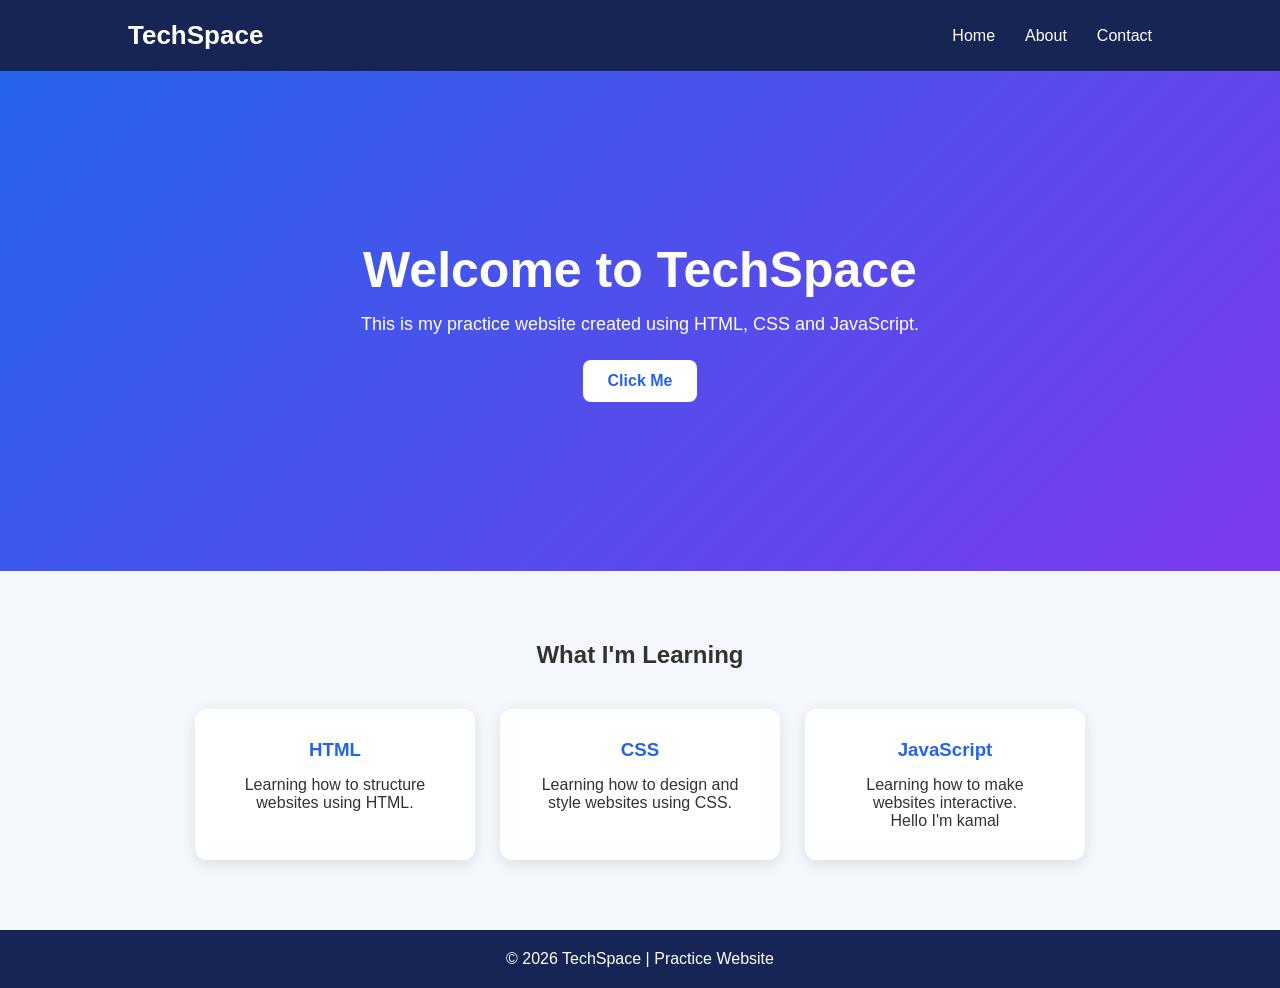
<file: index.html>
<!DOCTYPE html>
<html lang="en">
<head>
    <meta charset="UTF-8">
    <meta name="viewport" content="width=device-width, initial-scale=1.0">

    <title>TechSpace | Home</title>

    <link rel="stylesheet" href="css/style.css">
</head>

<body>

    <header>
        <nav class="navbar">
            <h2 class="logo">TechSpace</h2>

            <ul class="nav-links">
                <li><a href="index.html">Home</a></li>
                <li><a href="about.html">About</a></li>
                <li><a href="contact.html">Contact</a></li>
            </ul>
        </nav>
    </header>

    <main>

        <section class="hero">
            <h1>Welcome to TechSpace</h1>

            <p>
                This is my practice website created using
                HTML, CSS and JavaScript.
            </p>

            <button onclick="showMessage()">Click Me</button>
        </section>


        <section class="features">

            <h2>What I'm Learning</h2>

            <div class="cards">

                <div class="card">
                    <h3>HTML</h3>
                    <p>
                        Learning how to structure websites
                        using HTML.
                    </p>
                </div>

                <div class="card">
                    <h3>CSS</h3>
                    <p>
                        Learning how to design and style
                        websites using CSS.
                    </p>
                </div>

                <div class="card">
                    <h3>JavaScript</h3>
                    <p>
                        Learning how to make websites
                        interactive.
                    </p>
                    <p>Hello I'm kamal</p>
                </div>

            </div>

        </section>

    </main>


    <footer>
        <p>&copy; 2026 TechSpace | Practice Website</p>
    </footer>


    <script src="js/script.js"></script>

</body>
</html>
</file>
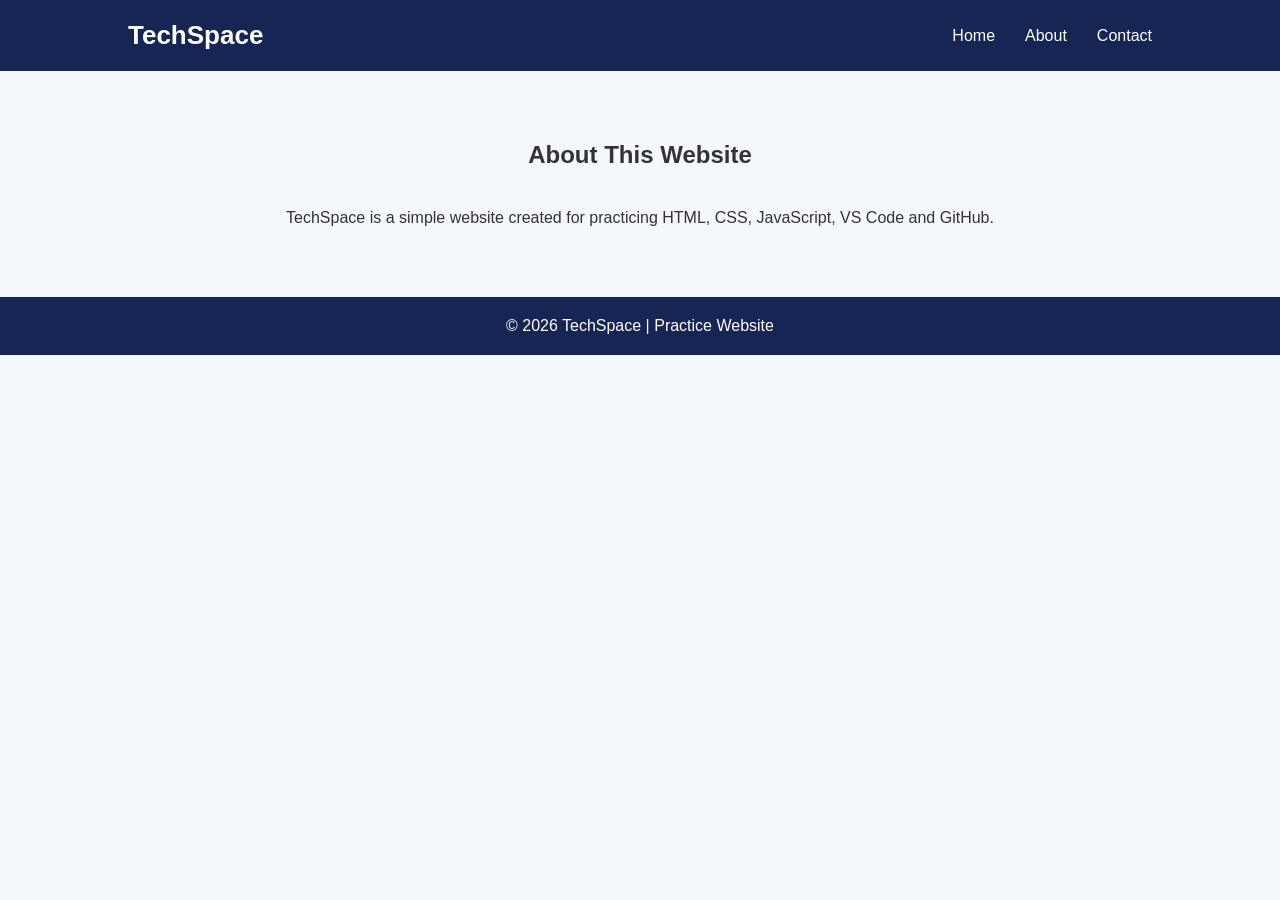
<file: about.html>
<!DOCTYPE html>
<html lang="en">
<head>
    <meta charset="UTF-8">
    <meta name="viewport" content="width=device-width, initial-scale=1.0">

    <title>TechSpace | About</title>

    <link rel="stylesheet" href="css/style.css">
</head>

<body>

<header>

    <nav class="navbar">

        <h2 class="logo">TechSpace</h2>

        <ul class="nav-links">
            <li><a href="index.html">Home</a></li>
            <li><a href="about.html">About</a></li>
            <li><a href="contact.html">Contact</a></li>
        </ul>

    </nav>

</header>


<section class="features">

    <h2>About This Website</h2>

    <p>
        TechSpace is a simple website created for practicing
        HTML, CSS, JavaScript, VS Code and GitHub.
    </p>

</section>


<footer>
    <p>&copy; 2026 TechSpace | Practice Website</p>
</footer>

</body>
</html>
</file>
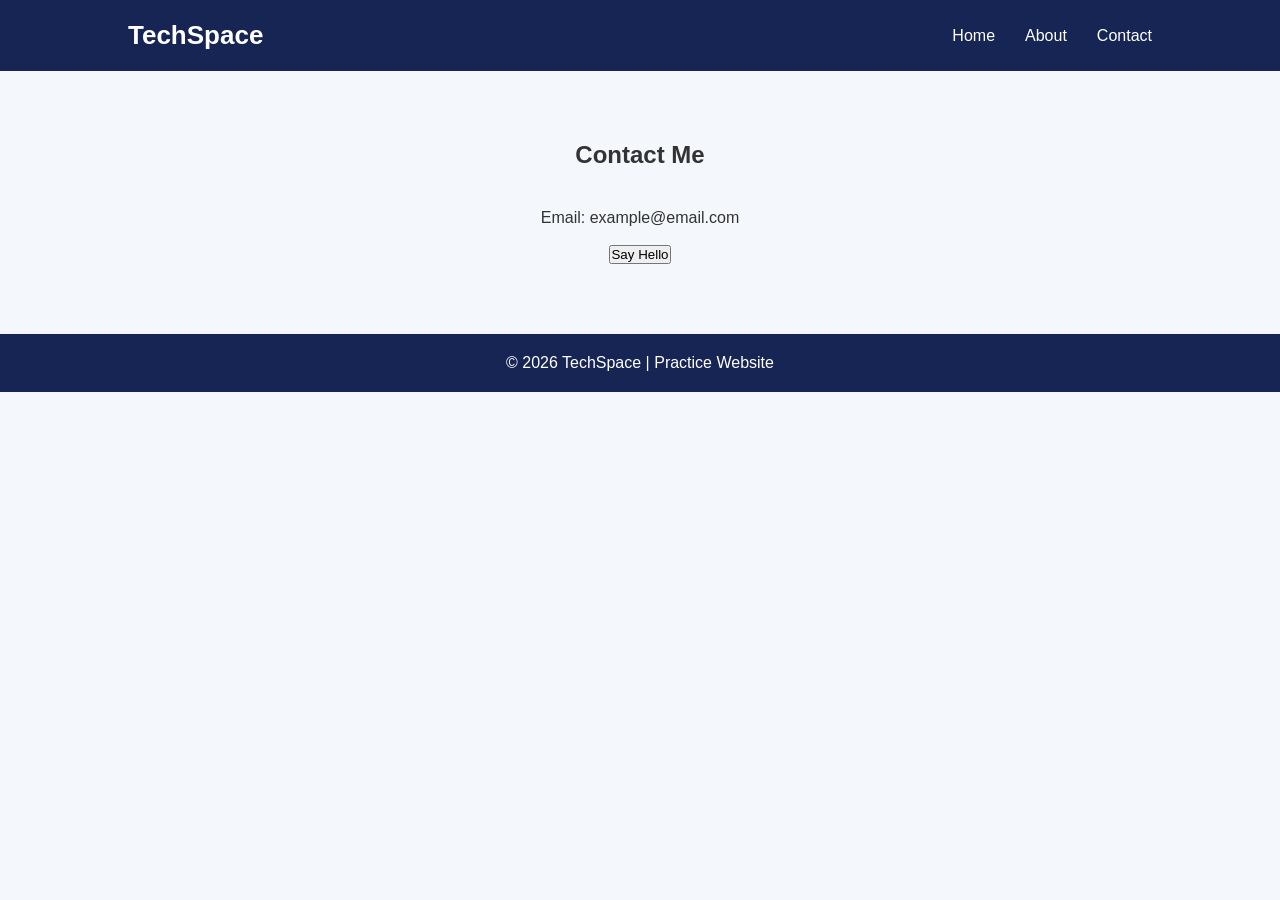
<file: contact.html>
<!DOCTYPE html>
<html lang="en">

<head>

    <meta charset="UTF-8">

    <meta name="viewport"
          content="width=device-width, initial-scale=1.0">

    <title>TechSpace | Contact</title>

    <link rel="stylesheet" href="css/style.css">

</head>

<body>

<header>

    <nav class="navbar">

        <h2 class="logo">TechSpace</h2>

        <ul class="nav-links">
            <li><a href="index.html">Home</a></li>
            <li><a href="about.html">About</a></li>
            <li><a href="contact.html">Contact</a></li>
        </ul>

    </nav>

</header>


<section class="features">

    <h2>Contact Me</h2>

    <p>Email: example@email.com</p>

    <br>

    <button onclick="sayHello()">Say Hello</button>

</section>


<footer>
    <p>&copy; 2026 TechSpace | Practice Website</p>
</footer>


<script>

function sayHello() {
    alert("Thanks for visiting TechSpace!");
}

</script>

</body>

</html>
</file>
<file: css/style.css>
* {
    margin: 0;
    padding: 0;
    box-sizing: border-box;
}

body {
    font-family: Arial, sans-serif;
    background-color: #f4f7fb;
    color: #333;
}

/* Navigation */

.navbar {
    background-color: #172554;
    color: white;

    display: flex;
    justify-content: space-between;
    align-items: center;

    padding: 20px 10%;
}

.logo {
    font-size: 26px;
}

.nav-links {
    display: flex;
    list-style: none;
    gap: 30px;
}

.nav-links a {
    color: white;
    text-decoration: none;
}

.nav-links a:hover {
    color: #38bdf8;
}


/* Hero Section */

.hero {
    min-height: 500px;

    display: flex;
    flex-direction: column;
    justify-content: center;
    align-items: center;

    text-align: center;

    background: linear-gradient(135deg, #2563eb, #7c3aed);
    color: white;

    padding: 40px;
}

.hero h1 {
    font-size: 50px;
    margin-bottom: 15px;
}

.hero p {
    font-size: 18px;
    margin-bottom: 25px;
}

.hero button {
    padding: 12px 25px;

    border: none;
    border-radius: 8px;

    background-color: white;
    color: #2563eb;

    font-size: 16px;
    font-weight: bold;

    cursor: pointer;
}

.hero button:hover {
    background-color: #172554;
    color: white;
}


/* Features */

.features {
    padding: 70px 10%;
    text-align: center;
}

.features h2 {
    margin-bottom: 40px;
}

.cards {
    display: flex;
    justify-content: center;
    gap: 25px;
}

.card {
    background-color: white;

    width: 280px;
    padding: 30px;

    border-radius: 12px;

    box-shadow: 0 4px 15px rgba(0, 0, 0, 0.1);

    transition: 0.3s;
}

.card:hover {
    transform: translateY(-10px);
}

.card h3 {
    color: #2563eb;
    margin-bottom: 15px;
}


/* Footer */

footer {
    background-color: #172554;
    color: white;

    text-align: center;
    padding: 20px;
}


/* Mobile */

@media (max-width: 700px) {

    .navbar {
        flex-direction: column;
        gap: 20px;
    }

    .cards {
        flex-direction: column;
        align-items: center;
    }

    .hero h1 {
        font-size: 36px;
    }
}
</file>
